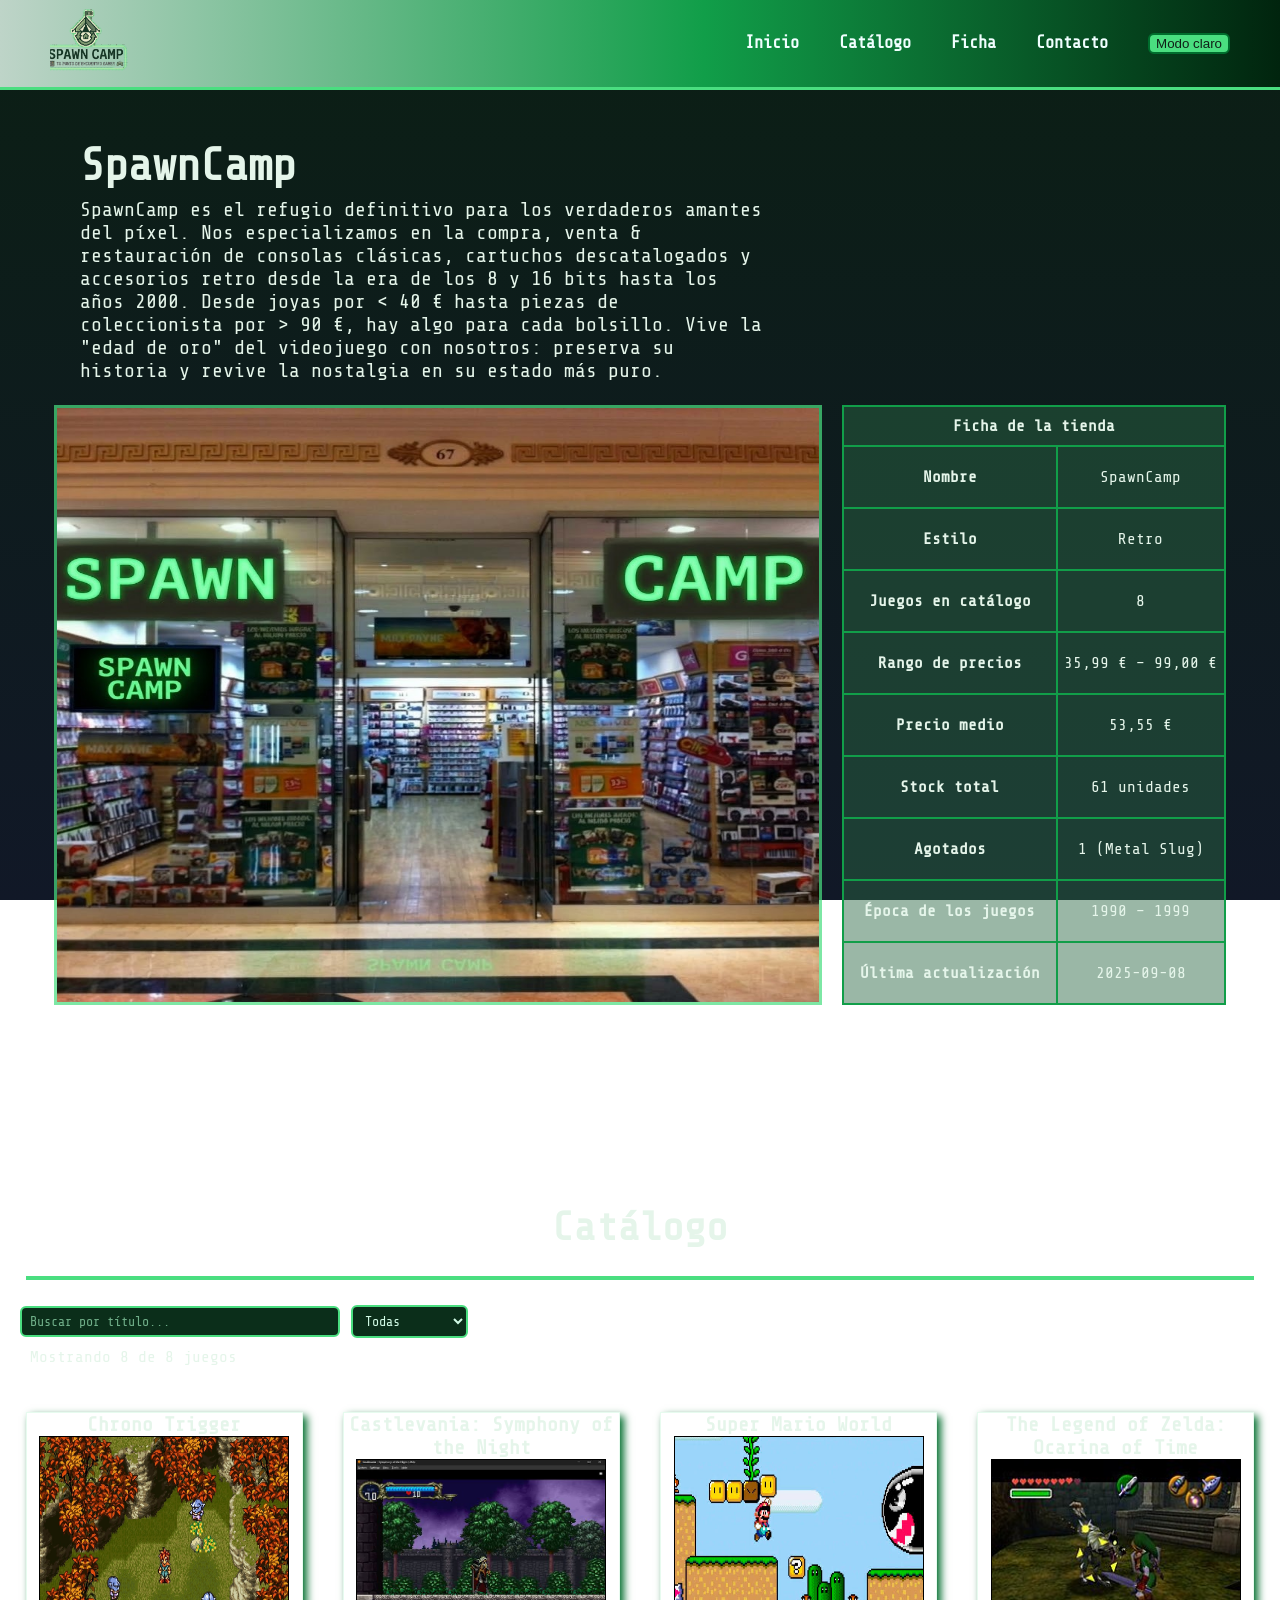
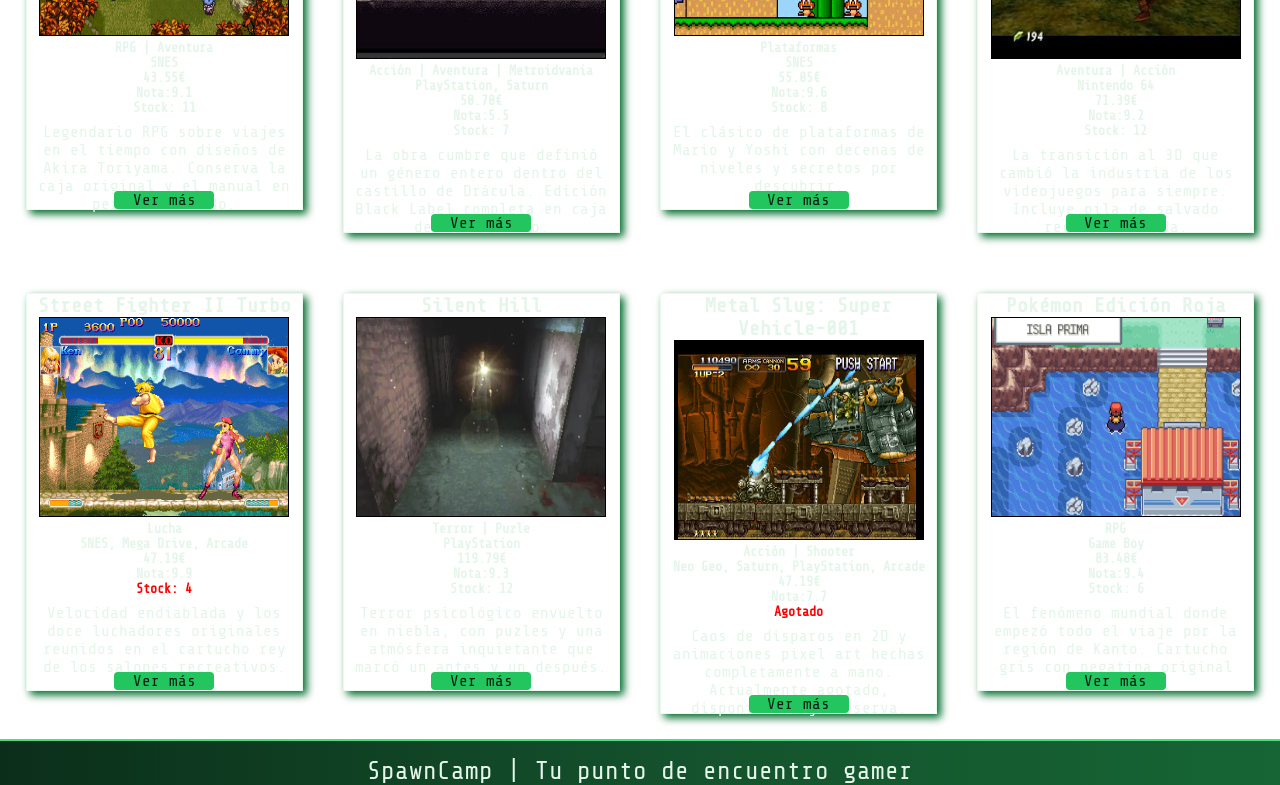
<file: Lenguaje_Marca/Html/web_catalogo/index.html>
<!DOCTYPE html>

<html lang="es">

<head>
    <meta charset="UTF-8">
    <title>SpawnCamp</title>
    <meta name="Autor" content="Jeuri de León">
    <meta name="descripcion" content="Catálogo de videojuegos retro">
    <meta name="viewport" content="width=device-width, initial-scale=1.0">
    <link rel="stylesheet" type="text/css" href="./Css/style.css">
    <link rel="preconnect" href="https://fonts.googleapis.com">
    <link rel="preconnect" href="https://fonts.gstatic.com" crossorigin>
    <link href="https://fonts.googleapis.com/css2?family=Share+Tech+Mono&display=swap" rel="stylesheet" type="text/css">
    <script src="./Js/catalogo.js" defer></script>
    <script src="./Js/tema.js" defer></script>

</head>

<body>

    <header>
        <nav>
            <a id="logo" href="index.html"><img src="./Imagenes/spawn_camp_logo_transparente.png" alt="logo SpawnCamp"
                    width="80px"></a>
            <ul>
                <li><a href="./index.html">Inicio</a></li>
                <li><a href="index.html#Catalogo">Catálogo</a></li>
                <li><a href="ficha.html">Ficha</a></li>
                <li><a href="contact_form.html">Contacto</a></li>
                <li><button id="dark_mode" type="button">Modo claro</button></li>    </ul>
        </nav>
    </header>
    <main>
        <section id="blog">
            <h1>SpawnCamp</h1>
            <p> SpawnCamp es el refugio definitivo para los verdaderos amantes del píxel.
                Nos especializamos en la compra, venta & restauración de consolas clásicas,
                cartuchos descatalogados y accesorios retro desde la era de los 8 y 16 bits hasta los años 2000.
                Desde joyas por &lt; 40 € hasta piezas de coleccionista por &gt; 90 €, hay algo para cada bolsillo.
                Vive la "edad de oro" del videojuego con nosotros: preserva su historia y revive la nostalgia en su
                estado más puro.
                <br><br>
            </p>
        </section>


        <section id="tabla_imagem">
            <img id="img_tienda" src="./Imagenes/Img_Spanw_Camp.jpg" alt="Imagen de la tienda fisica." width="600px" height="600px">
            <table>
                <thead>
                    <tr>
                        <th colspan="2">Ficha de la tienda</th>
                    </tr>
                </thead>
                <tbody>
                    <tr>
                        <th scope="row">Nombre</th>
                        <td>SpawnCamp</td>
                    </tr>
                    <tr>
                        <th scope="row">Estilo</th>
                        <td>Retro</td>
                    </tr>
                    <tr>
                        <th scope="row">Juegos en catálogo</th>
                        <td>8</td>
                    </tr>
                    <tr>
                        <th scope="row">Rango de precios</th>
                        <td>35,99 € &ndash; 99,00 €</td>
                    </tr>
                    <tr>
                        <th scope="row">Precio medio</th>
                        <td>53,55 €</td>
                    </tr>
                    <tr>
                        <th scope="row">Stock total</th>
                        <td>61 unidades</td>
                    </tr>
                    <tr>
                        <th scope="row">Agotados</th>
                        <td>1 (Metal Slug)</td>
                    </tr>
                    <tr>
                        <th scope="row">Época de los juegos</th>
                        <td>1990 &ndash; 1999</td>
                    </tr>
                    <tr>
                        <th scope="row">Última actualización</th>
                        <td>2025-09-08</td>
                    </tr>
                </tbody>
            </table>
        </section>
    </main>

    <h2 id="titulo2">Catálogo</h2>
    <hr class="linea_division">

    <input type="text" id="buscador" placeholder="Buscar por título...">

    <select id="filtro-plataforma">
        <option value="Todas">Todas</option>
        <option value="SNES">SNES</option>
        <option value="PlayStation">PlayStation</option>
        <option value="Saturn">Saturn</option>
        <option value="Nintendo 64">Nintendo 64</option>
        <option value="Mega Drive">Mega Drive</option>
        <option value="Arcade">Arcade</option>
        <option value="Neo Geo">Neo Geo</option>
        <option value="Game Boy">Game Boy</option>
    </select>

    <p id="contador"></p>

    <section id="Catalogo"></section>

    <footer>SpawnCamp | Tu punto de encuentro gamer</footer>
</body>


</html>
</file>
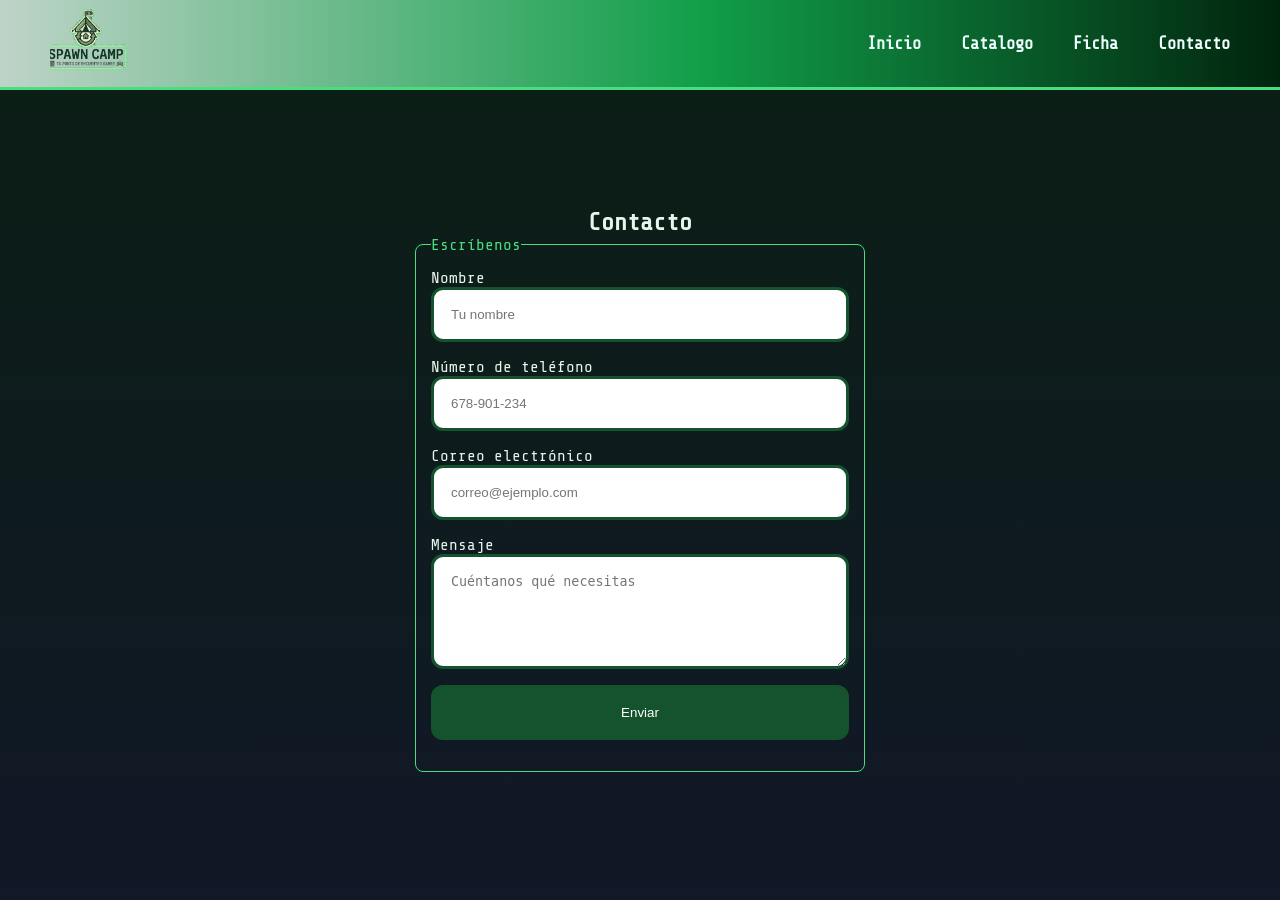
<file: Lenguaje_Marca/Html/RA2/contact_form.html>
<!DOCTYPE html>
<html lang="es">
  <head>
    <meta charset="UTF-8">
    <title>SpawnCamp</title>
    <meta name="Autor" content="Jeuri de Leon">
    <meta name="descripcion" content="Catalogo de video juegos retro">
    <meta name="viewport" content="width=device-width, initial-scale=1.0">
    <link rel="stylesheet" type="text/css" href="./Css/style.css">
    <link rel="preconnect" href="https://fonts.googleapis.com">
    <link rel="preconnect" href="https://fonts.gstatic.com" crossorigin>
    <link href="https://fonts.googleapis.com/css2?family=Share+Tech+Mono&display=swap" rel="stylesheet" type="text/css">
  </head>

  <body>
    <header>
      <nav aria-label="Navegación principal">
        <a id="logo" href="index.html">
          <img src="./Imagenes/spawn_camp_logo_transparente.png" alt="logo SpawnCamp" width="80">
        </a>

        <ul>
          <li><a href="./index.html">Inicio</a></li>
          <li><a href="index.html#Catalogo">Catalogo</a></li>
          <li><a href="ficha.html">Ficha</a></li>
          <li><a href="contact_form.html">Contacto</a></li>
        </ul>
      </nav>
    </header>

    <main>
      <section id="contact_form">
        <form method="post">
          <h1>Contacto</h1>

          <fieldset>
            <legend>Escríbenos</legend>

            <label for="nombre">Nombre</label>
            <input type="text" id="nombre" name="nombre" placeholder="Tu nombre" required>

            <label for="numero">Número de teléfono</label>
            <input type="tel" id="numero" name="numero" placeholder="678-901-234" required>

            <label for="email">Correo electrónico</label>
            <input type="email" id="email" name="email" placeholder="correo@ejemplo.com" required>

            <label for="mensaje">Mensaje</label>
            <textarea id="mensaje" name="mensaje" rows="5" placeholder="Cuéntanos qué necesitas" required></textarea>

            <input type="submit" value="Enviar">
          </fieldset>
        </form>
      </section>
    </main>
  </body>
</html>
</file>
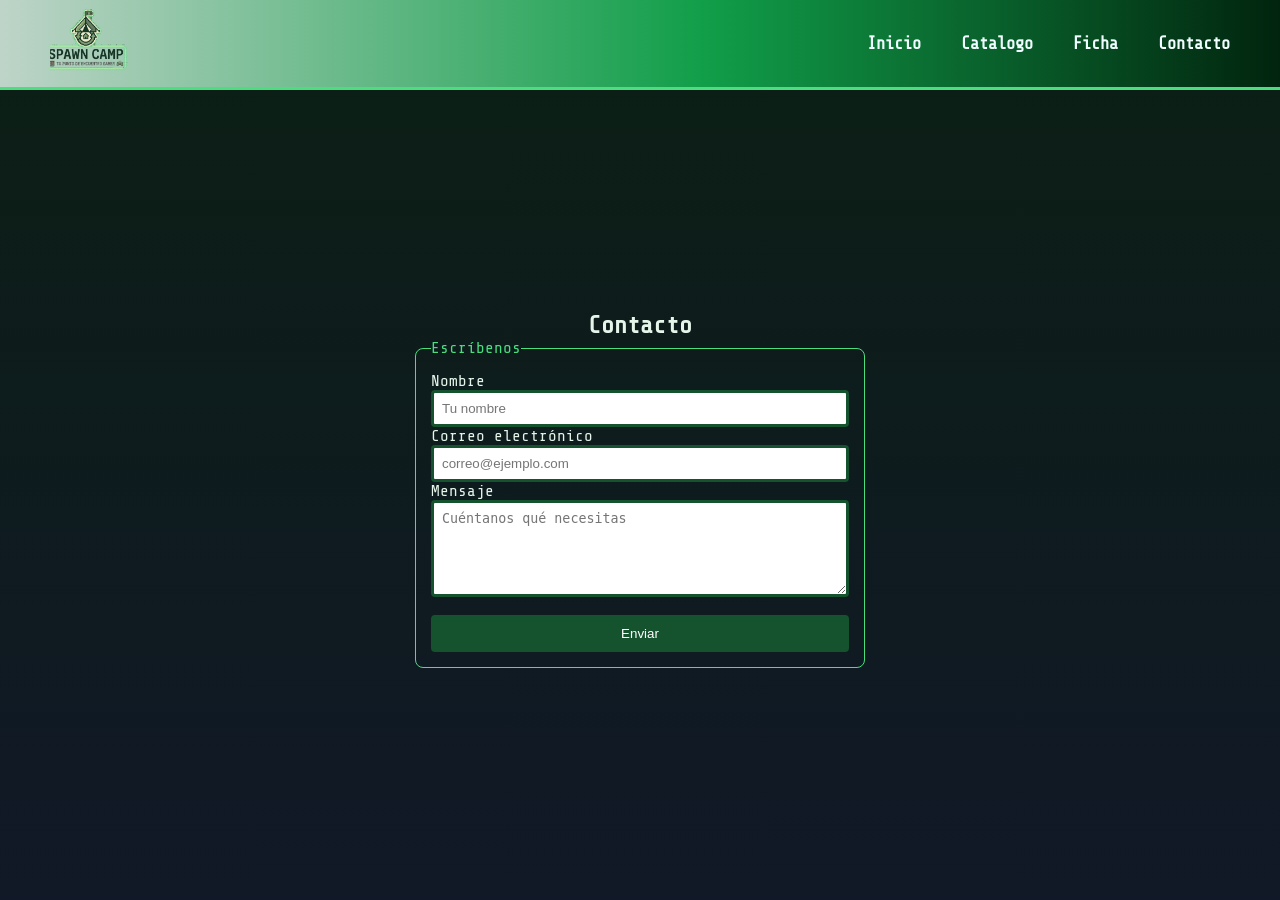
<file: Lenguaje_Marca/Html/RA2/contact_from.html>
<!DOCTYPE html>

<html lang="es">
    <head>
        <meta charset="UTF-8">
        <title>SpawnCamp</title>
        <meta name="Autor" content="Jeuri de Leon">
        <meta name="descripcion" content="Catalogo de video juegos retro">
        <meta name="viewport" content="width=device-width, initial-scale=1.0"> 
       <link rel="stylesheet" href="/Lenguaje_Marca/Html/RA2/style.css">
        <!-- Aqui es donde se ponen los enlaces -->
         <link rel="preconnect" href="https://fonts.googleapis.com">
<link rel="preconnect" href="https://fonts.gstatic.com" crossorigin>
<link href="https://fonts.googleapis.com/css2?family=Share+Tech+Mono&display=swap" rel="stylesheet">
    </head>
    <body>
        <!-- Cuerpo de la web-->
        <header>
            <nav>
            <a id="logo" href="index.html"><img src="./Imagenes/spawn_camp_logo_transparente.png" alt="logo SpawnCamp" width="80"></a>
                <ul >
                    <li><a href="./index.html">Inicio</a></li>
                    <li><a href="index.html#Catalogo">Catalogo</a></li>
                    <li><a href="ficha.html">Ficha</a></li>
                    <li><a href="contact_from.html">Contacto</a></li>
                </ul>
            </nav>
        </header>


<main>
    <section id="contact_form">
    
    <form action="" method="post">
        <h2><b>Contacto</b></h2>
        <fieldset>
            <legend>Escríbenos</legend>

            <label for="nombre">Nombre</label>
            <input type="text" id="nombre" name="nombre" placeholder="Tu nombre" required>

            <label for="email">Correo electrónico</label>
            <input type="email" id="email" name="email" placeholder="correo@ejemplo.com" required>

            <label for="mensaje">Mensaje</label>
            <textarea id="mensaje" name="mensaje" rows="5" placeholder="Cuéntanos qué necesitas" required></textarea>
            <br>
            <input type="submit" value="Enviar">
        </fieldset>
    </form>
    </section>
</main>
    </body>


</html>
</file>
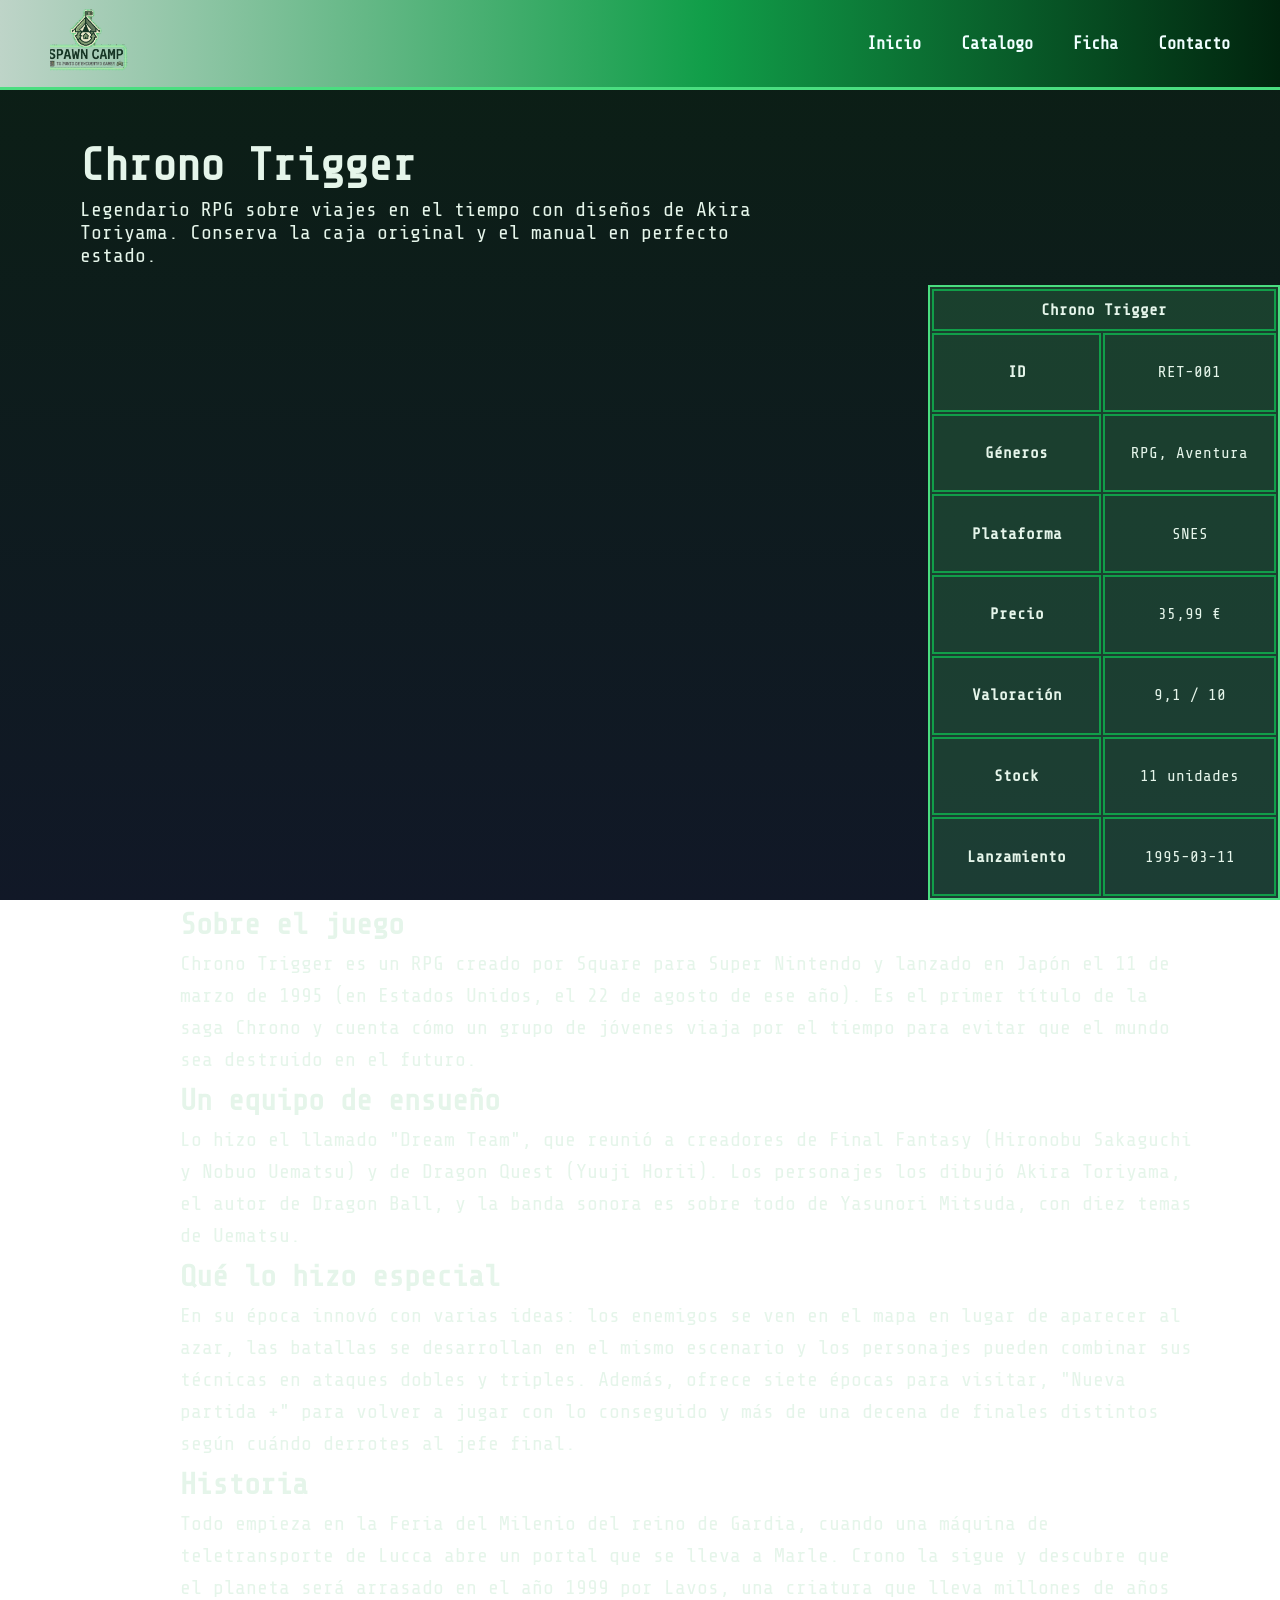
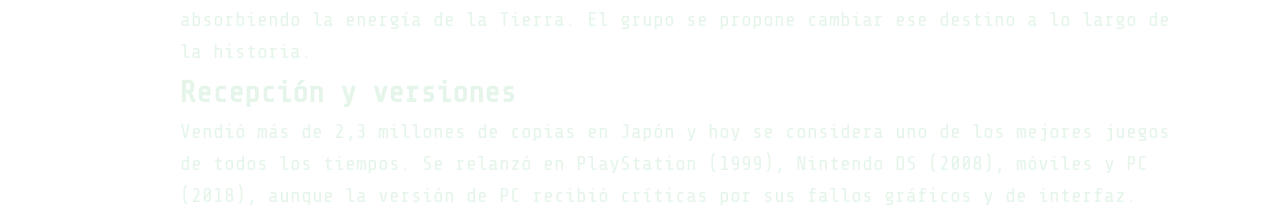
<file: Lenguaje_Marca/Html/RA2/ficha.html>
<!DOCTYPE html>

<html lang="es">
    <head>
        <meta charset="UTF-8">
        <title>SpawnCamp</title>
        <meta name="Autor" content="Jeuri de Leon">
        <meta name="descripcion" content="Catalogo de video juegos retro">
        <meta name="viewport" content="width=device-width, initial-scale=1.0"> 
        <link rel="stylesheet" type="text/css" href="./Css/style.css">
        <!-- Aqui es donde se ponen los enlaces -->
         <link rel="preconnect" href="https://fonts.googleapis.com">
<link rel="preconnect" href="https://fonts.gstatic.com" crossorigin>
<link href="https://fonts.googleapis.com/css2?family=Share+Tech+Mono&display=swap" rel="stylesheet" type="text/css">
    </head>
    <body>
        <header>
            <nav>
            <a id="logo" href="index.html"><img src="./Imagenes/spawn_camp_logo_transparente.png" alt="logo SpawnCamp" width="80"></a>
                <ul >
                    <li><a href="./index.html">Inicio</a></li>
                    <li><a href="index.html#Catalogo">Catalogo</a></li>
                    <li><a href="#ficha.html">Ficha</a></li>
                    <li><a href="contact_form.html">Contacto</a></li>
                </ul>
            </nav>
        </header>
        <main>
            <section id="blog">
                <h1 >Chrono Trigger</h1>
                <p > Legendario RPG sobre viajes en el tiempo con diseños de Akira Toriyama. Conserva la caja original y el manual en perfecto estado.</p>
                <br>
            </section>
                
             <section id="tabla_imagem">
                <iframe width="990" height="615" src="https://www.youtube.com/embed/ZhhvWDA3fAo?si=6jnEip7deaSq34A7" title="YouTube video player" frameborder="0" allow="accelerometer; autoplay; clipboard-write; encrypted-media; gyroscope; picture-in-picture; web-share" referrerpolicy="strict-origin-when-cross-origin" allowfullscreen></iframe>
             
                <table>

                    <thead>
                        <tr><th colspan="2">Chrono Trigger</th></tr>
                    </thead>
                        <tbody>
                        <tr><th scope="row">ID</th>
                            <td>RET-001</td>
                        </tr>
                        <tr>
                            <th scope="row">Géneros</th>
                            <td>RPG, Aventura</td>
                        </tr>
                        <tr>
                            <th scope="row">Plataforma</th
                                ><td>SNES</td>
                            </tr>
                        <tr>
                            <th scope="row">Precio</th>
                            <td>35,99 €</td>
                        </tr>
                        <tr>
                            <th scope="row">Valoración</th>
                            <td>9,1 / 10</td>
                        </tr>
                        <tr>
                            <th scope="row">Stock</th>
                            <td>11 unidades</td>
                        </tr>
                        <tr>
                            <th scope="row">Lanzamiento</th>
                            <td>1995-03-11</td>
                        </tr>
                    </tbody>
                </table>
                 
            </section>
       <section class="info_juego">
                <h2>Sobre el juego</h2>
                <p>Chrono Trigger es un RPG creado por Square para Super Nintendo y lanzado en Japón el 11 de marzo de 1995 (en Estados Unidos, el 22 de agosto de ese año). Es el primer título de la saga Chrono y cuenta cómo un grupo de jóvenes viaja por el tiempo para evitar que el mundo sea destruido en el futuro.</p>

                <h2>Un equipo de ensueño</h2>
                <p>Lo hizo el llamado "Dream Team", que reunió a creadores de Final Fantasy (Hironobu Sakaguchi y Nobuo Uematsu) y de Dragon Quest (Yuuji Horii). Los personajes los dibujó Akira Toriyama, el autor de Dragon Ball, y la banda sonora es sobre todo de Yasunori Mitsuda, con diez temas de Uematsu.</p>

                <h2>Qué lo hizo especial</h2>
                <p>En su época innovó con varias ideas: los enemigos se ven en el mapa en lugar de aparecer al azar, las batallas se desarrollan en el mismo escenario y los personajes pueden combinar sus técnicas en ataques dobles y triples. Además, ofrece siete épocas para visitar, "Nueva partida +" para volver a jugar con lo conseguido y más de una decena de finales distintos según cuándo derrotes al jefe final.</p>

                <h2>Historia</h2>
                <p>Todo empieza en la Feria del Milenio del reino de Gardia, cuando una máquina de teletransporte de Lucca abre un portal que se lleva a Marle. Crono la sigue y descubre que el planeta será arrasado en el año 1999 por Lavos, una criatura que lleva millones de años absorbiendo la energía de la Tierra. El grupo se propone cambiar ese destino a lo largo de la historia.</p>

                <h2>Recepción y versiones</h2>
                <p>Vendió más de 2,3 millones de copias en Japón y hoy se considera uno de los mejores juegos de todos los tiempos. Se relanzó en PlayStation (1999), Nintendo DS (2008), móviles y PC (2018), aunque la versión de PC recibió críticas por sus fallos gráficos y de interfaz.</p>
        </section>
        
        </main>
      
   



    </body>


</html>
</file>
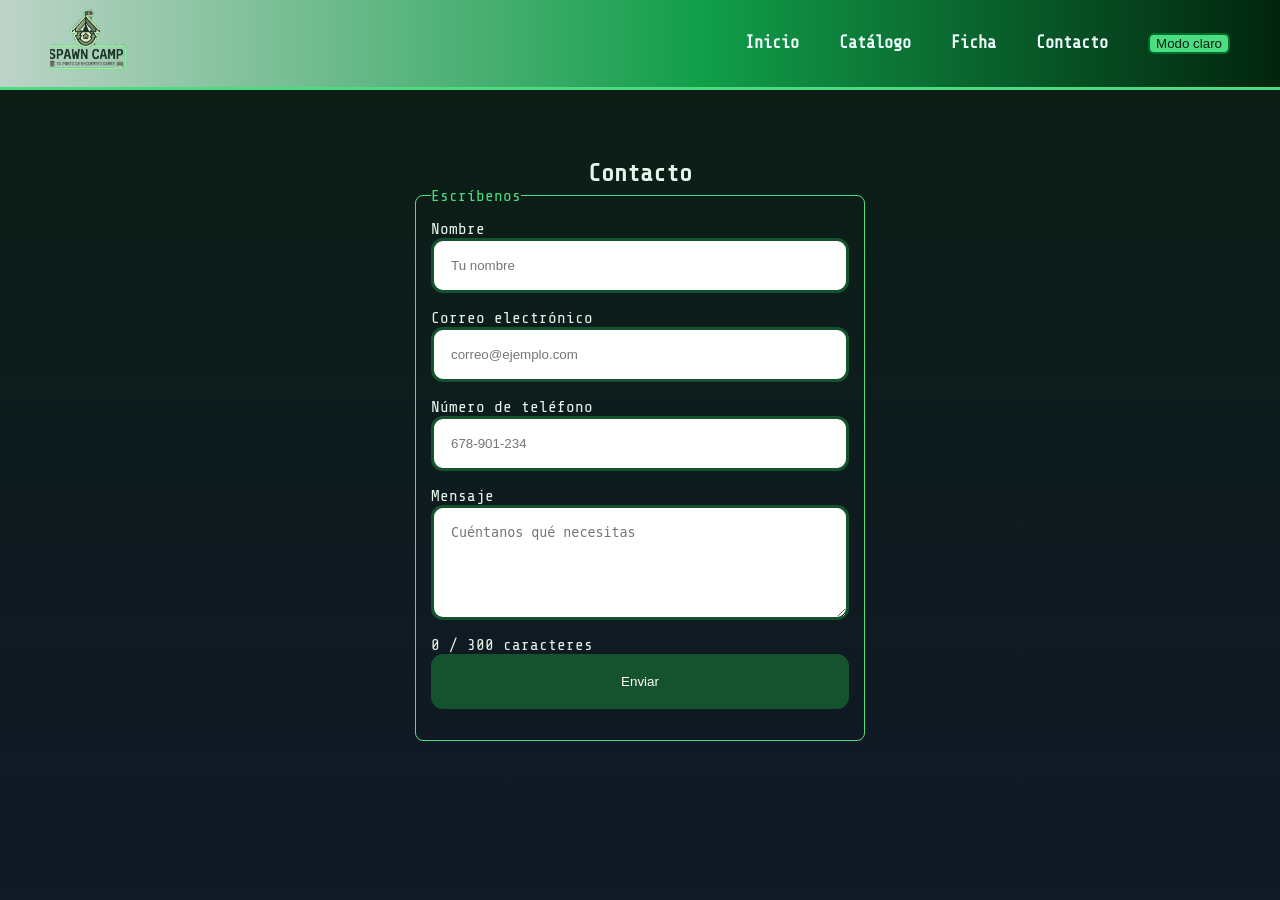
<file: Lenguaje_Marca/Html/web_catalogo/contact_form.html>
<!DOCTYPE html>
<html lang="es">
  <head>
    <meta charset="UTF-8">
    <title>SpawnCamp</title>
    <meta name="Autor" content="Jeuri de León">
    <meta name="descripcion" content="Catálogo de videojuegos retro">
    <meta name="viewport" content="width=device-width, initial-scale=1.0">
    <link rel="stylesheet" type="text/css" href="./Css/style.css">
    <link rel="preconnect" href="https://fonts.googleapis.com">
    <link rel="preconnect" href="https://fonts.gstatic.com" crossorigin>
    <link href="https://fonts.googleapis.com/css2?family=Share+Tech+Mono&display=swap" rel="stylesheet" type="text/css">
    <script src="./Js/contacto.js" defer></script>
    <script src="./Js/tema.js" defer></script>

  </head>

  <body>
  <header>
        <nav>
            <a id="logo" href="index.html"><img src="./Imagenes/spawn_camp_logo_transparente.png" alt="logo SpawnCamp"
                    width="80px"></a>
            <ul>
                <li><a href="./index.html">Inicio</a></li>
                <li><a href="index.html#Catalogo">Catálogo</a></li>
                <li><a href="ficha.html">Ficha</a></li>
                <li><a href="contact_form.html">Contacto</a></li>
                <li><button id="dark_mode" type="button">Modo claro</button></li>    </ul>
        </nav>
    </header>

    <main>
      <section id="contact_form">
        <form method="post" novalidate>
          <h1>Contacto</h1>

          <fieldset>
            <legend>Escríbenos</legend>

            <label for="nombre">Nombre</label>
            <input type="text" id="nombre" name="nombre" placeholder="Tu nombre" required>

            <label for="email">Correo electrónico</label>
            <input type="email" id="email" name="email" placeholder="correo@ejemplo.com" required>

            <label for="numero">Número de teléfono</label>
            <input type="tel" id="numero" name="numero" placeholder="678-901-234" required>

            <label for="mensaje">Mensaje</label>
            <textarea id="mensaje" name="mensaje" rows="5" placeholder="Cuéntanos qué necesitas" required></textarea>

            <input type="submit" value="Enviar">
          </fieldset>
        </form>
      </section>
    </main>
    
  </body>
</html>
</file>
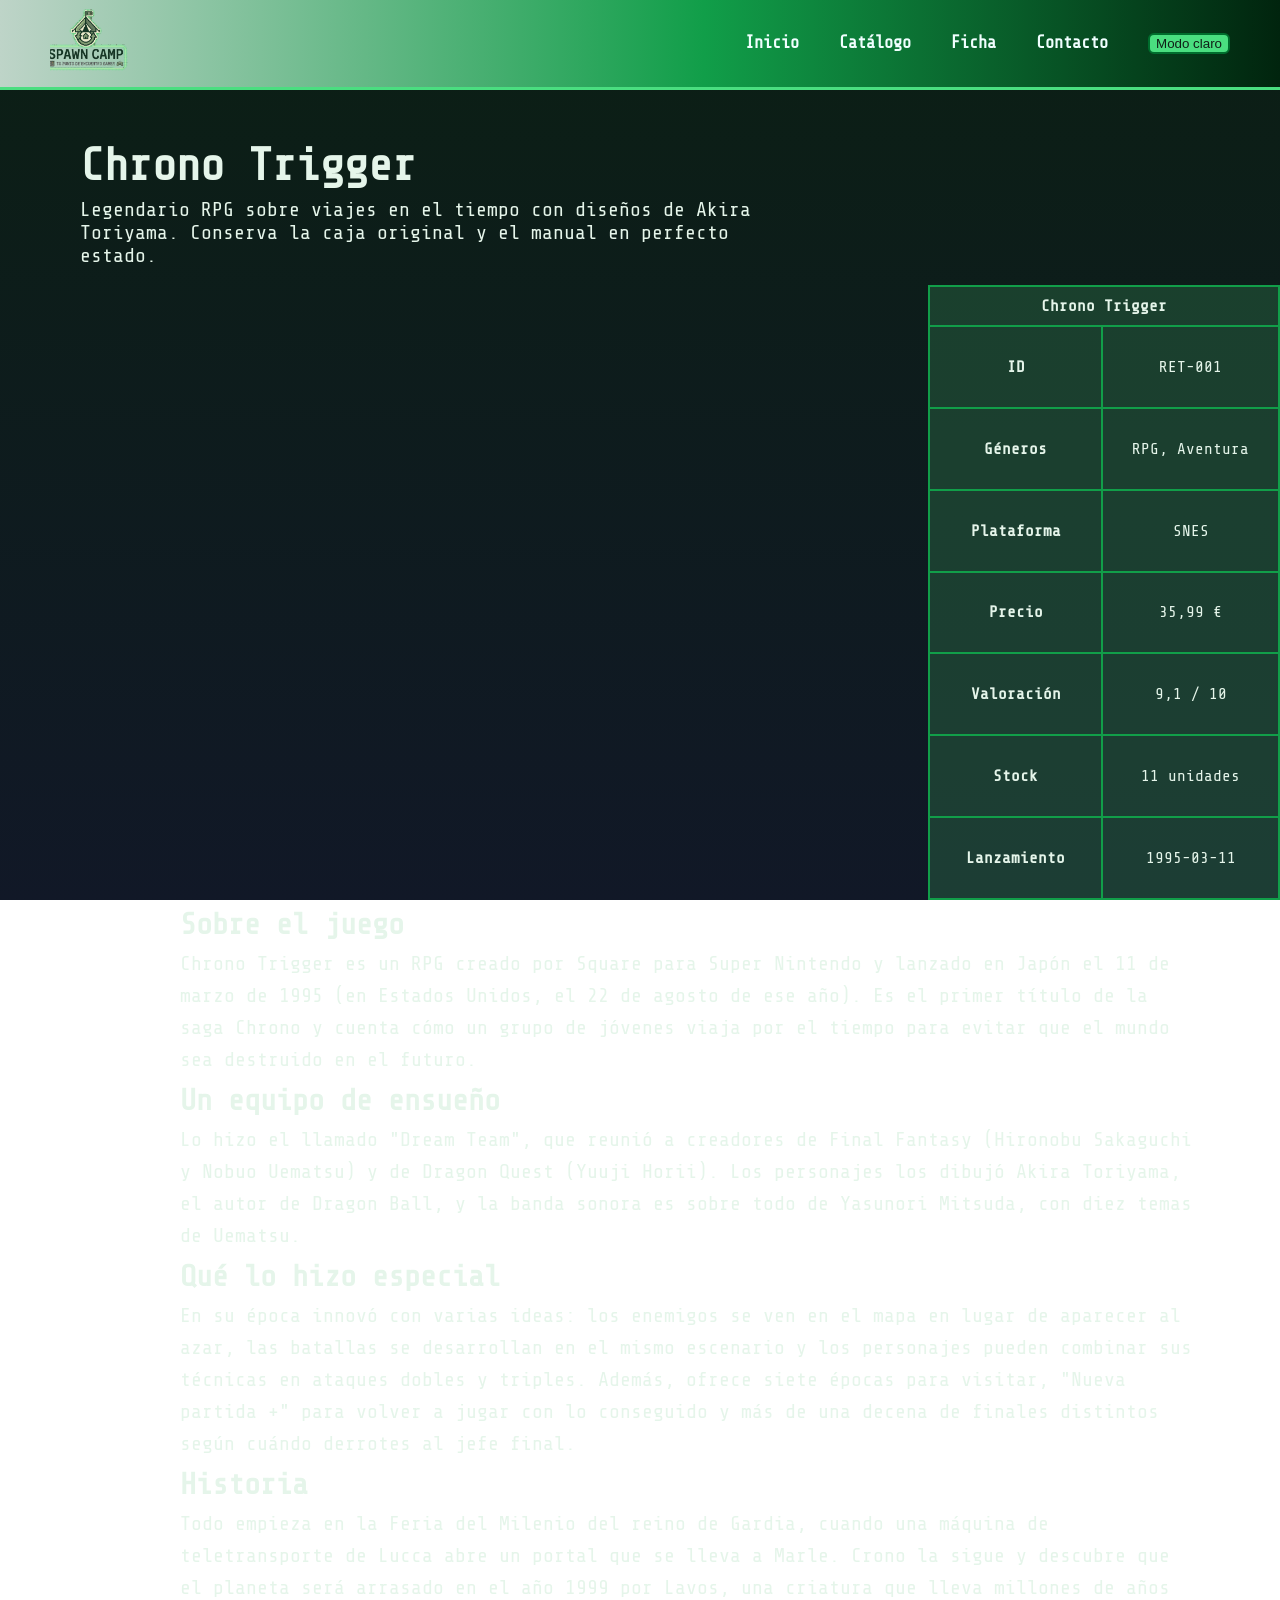
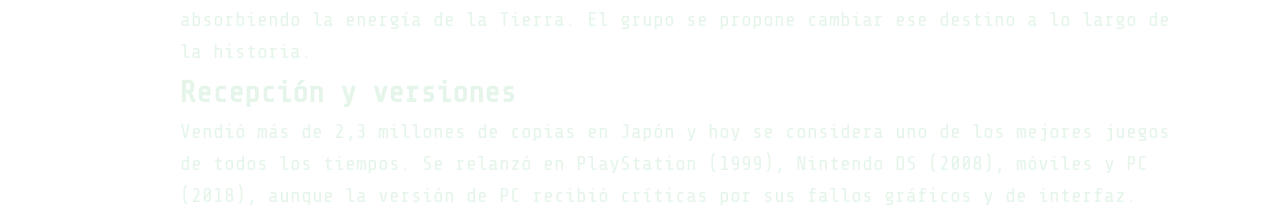
<file: Lenguaje_Marca/Html/web_catalogo/ficha.html>
<!DOCTYPE html>

<html lang="es">
    <head>
        <meta charset="UTF-8">
        <title>SpawnCamp</title>
        <meta name="Autor" content="Jeuri de León">
        <meta name="descripcion" content="Catálogo de videojuegos retro">
        <meta name="viewport" content="width=device-width, initial-scale=1.0"> 
        <link rel="stylesheet" type="text/css" href="./Css/style.css">
        <!-- Aqui es donde se ponen los enlaces -->
         <link rel="preconnect" href="https://fonts.googleapis.com">
        <link rel="preconnect" href="https://fonts.gstatic.com" crossorigin>
        <link href="https://fonts.googleapis.com/css2?family=Share+Tech+Mono&display=swap" rel="stylesheet" type="text/css">
        <script src="./Js/tema.js" defer></script>
    </head>
    <body>
         <header>
        <nav>
            <a id="logo" href="index.html"><img src="./Imagenes/spawn_camp_logo_transparente.png" alt="logo SpawnCamp"
                    width="80px"></a>
            <ul>
                <li><a href="./index.html">Inicio</a></li>
                <li><a href="index.html#Catalogo">Catálogo</a></li>
                <li><a href="ficha.html">Ficha</a></li>
                <li><a href="contact_form.html">Contacto</a></li>
                <li><button id="dark_mode" type="button">Modo claro</button></li>    </ul>
        </nav>
    </header>
        <main>
            <section id="blog">
                <h1 >Chrono Trigger</h1>
                <p > Legendario RPG sobre viajes en el tiempo con diseños de Akira Toriyama. Conserva la caja original y el manual en perfecto estado.</p>
                <br>
            </section>
                
             <section id="tabla_imagem">
                <iframe width="990" height="615" src="https://www.youtube.com/embed/ZhhvWDA3fAo?si=6jnEip7deaSq34A7" title="YouTube video player" frameborder="0" allow="accelerometer; autoplay; clipboard-write; encrypted-media; gyroscope; picture-in-picture; web-share" referrerpolicy="strict-origin-when-cross-origin" allowfullscreen></iframe>
             
                <table>

                    <thead>
                        <tr><th colspan="2">Chrono Trigger</th></tr>
                    </thead>
                        <tbody>
                        <tr><th scope="row">ID</th>
                            <td>RET-001</td>
                        </tr>
                        <tr>
                            <th scope="row">Géneros</th>
                            <td>RPG, Aventura</td>
                        </tr>
                        <tr>
                            <th scope="row">Plataforma</th
                                ><td>SNES</td>
                            </tr>
                        <tr>
                            <th scope="row">Precio</th>
                            <td>35,99 €</td>
                        </tr>
                        <tr>
                            <th scope="row">Valoración</th>
                            <td>9,1 / 10</td>
                        </tr>
                        <tr>
                            <th scope="row">Stock</th>
                            <td>11 unidades</td>
                        </tr>
                        <tr>
                            <th scope="row">Lanzamiento</th>
                            <td>1995-03-11</td>
                        </tr>
                    </tbody>
                </table>
                 
            </section>
       <section class="info_juego">
                <h2>Sobre el juego</h2>
                <p>Chrono Trigger es un RPG creado por Square para Super Nintendo y lanzado en Japón el 11 de marzo de 1995 (en Estados Unidos, el 22 de agosto de ese año). Es el primer título de la saga Chrono y cuenta cómo un grupo de jóvenes viaja por el tiempo para evitar que el mundo sea destruido en el futuro.</p>

                <h2>Un equipo de ensueño</h2>
                <p>Lo hizo el llamado "Dream Team", que reunió a creadores de Final Fantasy (Hironobu Sakaguchi y Nobuo Uematsu) y de Dragon Quest (Yuuji Horii). Los personajes los dibujó Akira Toriyama, el autor de Dragon Ball, y la banda sonora es sobre todo de Yasunori Mitsuda, con diez temas de Uematsu.</p>

                <h2>Qué lo hizo especial</h2>
                <p>En su época innovó con varias ideas: los enemigos se ven en el mapa en lugar de aparecer al azar, las batallas se desarrollan en el mismo escenario y los personajes pueden combinar sus técnicas en ataques dobles y triples. Además, ofrece siete épocas para visitar, "Nueva partida +" para volver a jugar con lo conseguido y más de una decena de finales distintos según cuándo derrotes al jefe final.</p>

                <h2>Historia</h2>
                <p>Todo empieza en la Feria del Milenio del reino de Gardia, cuando una máquina de teletransporte de Lucca abre un portal que se lleva a Marle. Crono la sigue y descubre que el planeta será arrasado en el año 1999 por Lavos, una criatura que lleva millones de años absorbiendo la energía de la Tierra. El grupo se propone cambiar ese destino a lo largo de la historia.</p>

                <h2>Recepción y versiones</h2>
                <p>Vendió más de 2,3 millones de copias en Japón y hoy se considera uno de los mejores juegos de todos los tiempos. Se relanzó en PlayStation (1999), Nintendo DS (2008), móviles y PC (2018), aunque la versión de PC recibió críticas por sus fallos gráficos y de interfaz.</p>
        </section>
        
        </main>
      
   



    </body>


</html>
</file>
<file: Lenguaje_Marca/Html/web_catalogo/Css/style.css>
* {
    margin: 0;
    box-sizing: border-box;


}

header {
    width: 100%;
    height: 90px;
    background: linear-gradient(90deg, #bed4c8 0%, #119e49 55%, #01240e 100%);
    border-bottom: 3px solid #4ade80;
    display: flex;
    align-items: center;
    position: sticky;
    top: 0;
    z-index: 1000;
}




body {
    width: 100%;
    min-height: 100vh;
    background: linear-gradient(180deg, #0b1f14 0%, #111827 100%);
    background-attachment: fixed;
    color: #e5f5ea;
    font-family: 'Share Tech Mono', 'Courier New', monospace;
}



nav {
    display: flex;
    justify-content: space-between;
    align-items: center;
    width: 100%;
    padding: 0 50px;
    box-sizing: border-box;
}

#logo {
    list-style: none;

}

nav ul {
    display: flex;
    gap: 40px;
    list-style: none;
    margin: 0;
    padding: 0;
}

nav a {
    color: azure;
    text-decoration: none;
    font-weight: bold;
    font-size: 17px;
    /* border: solid; */

}

nav a:hover {
    background: rgba(255, 255, 255, 0.15);
    color: #fff;
    border-radius: 6px;
}

.card_juegos:hover {
    background: rgba(74, 222, 128, 0.15);
    border-radius: 6px;
}


#Catalogo {
    margin-top: 45px;
    display: grid;
    grid-template-columns: repeat(4, 1fr);
    gap: 40px;
    /* padding-left: 2%;
    padding-right: 2%; */
    margin: 2%;

}

.card_juegos {
    margin-top: 20px;
    text-align: center;
    height:fit-content;
    border: #4ade8021 solid 1px;



}

.card_juegos img {
    width: 250px;
    height: 200px;
    border: solid black 1px;

}
p.titulo_caja_catalogo{
    font-weight: 800;
    font-size: 20px;

}

.card_juegos.stock-bajo .stock {
  color: red;
  font-weight: bold;
}
main {
    min-height: 100%;
    width: 100%;
    /* padding-left: 2%;
    padding-right: 2%; */

}

#contact_form input,
textarea {
    margin-bottom: 1rem;
}

#blog {
    width: 60%;
}

#blog h1 {
    font-size: 45px;
    padding-left: 80px;
    padding-top: 50px;

}



#blog p {
    padding-left: 80px;
    padding-top: 7px;
    font-size: 20px;

}

footer {
    background: linear-gradient(90deg, #0b2e1a 0%, #14532d 55%, #166534 100%);
    width: 100%;
    text-align: center;
    font-size: 25px;
    padding-top: 1rem;
    border-top: #4ade80 2px solid;
}

footer p {
    margin: 4px 0;
    font-size: 0.9rem;
}

table {
    justify-content: center;
    text-align: center;
    background-color: #2a674579;
    border: solid 2px #4ade80;
    /* height: 40%; */
    width: 30%;
    border-collapse: collapse;
    /* margin-top: 5%;   */
}

table th {
    border: #119e49 solid 2px;
    padding: 10px;
}

table td {
    border: #119e49 solid 2px;
    padding: 2px;
}

#tabla_imagem {
    display: flex;
    gap: 20px;
    display: flex;
    justify-content: center;
}

.titulo_caja_catalogo{
 font-size: 21px;   
}

#img_tienda {
    width: 60%;
    height: 600px;
    border: solid 3px #4ade80b6;

}

#titulo2 {
    text-align: center;
    font-size: 40px;
    padding-top: 200px;
}

.linea_division {
    border: solid #4ade80 2px;
    margin: 2%;

}

#contact_form {
    min-height: 80vh;
    height: auto;
    display: flex;
    justify-content: center;
    text-align: center;
    align-items: center;
}

form {
    width: 450px;

}

fieldset {
    border: 1px solid #4ade80;
    display: flex;
    flex-direction: column;
    border-radius: 8px;
    padding: 15px;
    text-align: left;


}

#contact_form legend {
    padding: 0;
    color: #4ade80;
    text-align: left;
}

#contact_form input,
textarea {
    padding: 17px;
    border-radius: 12px;
    border: 3px solid #14532d;
}

#contact_form input[type="submit"] {
    background: #14532d;
    color: #fff;
    cursor: pointer;
}

#contact_form input[type="submit"]:hover {
    background: #22c55e;
}

.btn_vermas {
    display: inline-block;
    background: #22c55e;
    color: #0b1f14;
    text-decoration: none;
    border-radius: 4px;
    width: 100px;

}

.info_juego {
    padding-left: 180px;
    max-width: 1200px;
    line-height: 1.6;
    font-size: 20px;
}


#filtro-plataforma{
     margin-left: 2px;
    padding: 6px 8px;
    width: fit-content;
   
    font-family: 'Share Tech Mono', 'Courier New', monospace;
    color: #d1fae5;
    background-color: #0b2e1a;
    border: 2px solid #4ade80;
    border-radius: 6px;

}

#buscador::placeholder {
    color: #6fae88;
}

#buscador:focus {
    border-color: #86efac;
    box-shadow: 4px 4px 0 #166534;
}


#contador{
    margin: 10px;
    margin-left: 30px;
}
.info_juego h3 {
    color: #4ade80;
    margin-top: 24px;
}
/* Modo claro */
/* ===== MODO CLARO (verde) ===== */

/* Fondo general, texto y fuente */

body.modo-claro {
    min-height: 100vh;
    background: linear-gradient(180deg, #ffffff 0%, #f1fbf5 100%);
    color: #0f1f16;
    font-family: 'Share Tech Mono', 'Courier New', monospace;
}

body.modo-claro header {
    background: linear-gradient(90deg, #e4f3eb 0%, #ddfaeb 55%, #508a63 100%);
    border-bottom: 3px solid #4ade80;
}


body.modo-claro a {
    color: #0f1f16;
}

body.modo-claro nav a:hover {

    background-color: #baeecf91;
    text-decoration: none;
}

button{
    background-color: #4ade80;
    color: #0f1f16;
    border: 2px solid #006d2d;
    border-radius: 6px;
    cursor: pointer;
}
body.modo-claro button:hover{
       background-color: #006d2d;
    color: #ffffff;
}
 button:hover{
    background-color: #006d2d;
    color: #ffffff;
}
body.modo-claro table {
    background-color: #e4f3eb;
    border: solid 2px #006d2d;
    border-collapse: collapse;
}


body.modo-claro button{
    background-color: #4ade80;
    color: #0f1f16;
    border: 2px solid #006d2d;
    border-radius: 6px;
    cursor: pointer;
}
body.modo-claro .card_juegos {
    background-color: #f1fbf5;
    border: 2px solid #006d2d;
    border-radius: 10px;

}


body.modo-claro .card_juegos:hover {
    box-shadow: 12px 10px 0 #006d2d;
}

body.modo-claro .card_juegos:active {
    box-shadow: 2px 2px 0 #006d2d;
}

.card_juegos {
    box-shadow: 4px 4px 8px #006d2d;
}


.card_juegos:hover {
    box-shadow: 8px 8px 0 #006d2d;
}

.card_juegos:active {
    box-shadow: 2px 2px 0 #006d2d;
}

/* Errores del formulario */
#contact_form .error { border-color: #f87171; }
.mensaje-error { color: #f87171; font-size: 0.9rem; margin-bottom: 1rem; }
body.modo-claro #contact_form .error { border-color: #dc2626; }
body.modo-claro .mensaje-error { color: #dc2626; }

/* El resumen va debajo del formulario, no al lado */
#contact_form { flex-direction: column; }

/* Tarjeta de confirmación */
#resumen { margin: 20px auto; padding: 20px; max-width: 450px; border: 2px solid #4ade80; border-radius: 10px; text-align: center; }
body.modo-claro #resumen { border-color: #006d2d; background-color: #f1fbf5; }


body.modo-claro footer {
    background: linear-gradient(90deg, #508a63 0%, #ddfaeb 100%);
    color: #0f1f16;
    border-top: 3px solid #4ade80;
}

#buscador {
    margin-left: 20px;
    padding: 6px 8px;
    width: 25%;
   
    font-family: 'Share Tech Mono', 'Courier New', monospace;
    color: #d1fae5;
    background-color: #0b2e1a;
    border: 2px solid #4ade80;
    border-radius: 6px;
}
body.modo-claro  #buscador {
    margin-left: 20px;
    padding: 6px 8px;
    width: 25%;
    font-family: 'Share Tech Mono', 'Courier New', monospace;
    color: #000000;
    background-color: #fff;
    border: 2px solid #4ade80;
    border-radius: 6px;
}
body.modo-claro #filtro-plataforma{
    
    margin-left: 2px;
    padding: 6px 8px;
    width: fit-content;
   
    font-family: 'Share Tech Mono', 'Courier New', monospace;
    color: #000000;
    background-color: #fff;
    border: 2px solid #4ade80;
    border-radius: 6px;
}
.descripcion {
    margin: 8px;
    text-align: center;
    height: 60px;

}
@media (max-width: 1200px) {
    header {
        height: auto;
        min-height: 90px;
    }

    nav ul {
        flex-wrap: wrap;
        justify-content: center;
        gap: 12px;
    }

    main {
        height: auto;
    }

    #blog {
        width: 100%;

    }

    #blog h1,
    #blog p {
        padding-left: 20px;
        padding-right: 20px;

    }

    #blog h1 {
        font-size: 34px;

    }

    #tabla_imagem {
        flex-direction: column;
        padding: 0 16px;

    }

    #img_tienda {

        width: 100%;

    }

    #tabla_imagem table {

        width: 100%;

    }

    #tabla_imagem iframe {
        width: 100%;
    }

    #img_tienda {
        height: auto;

    }

    #Catalogo {
        grid-template-columns: 1fr;

    }

    #titulo2 {
        padding-top: 80px;
    }

    .info_juego {
        padding-right: 20px;
        padding-left: 20px;
        font-size: 17px;

    }

}
</file>
<file: Lenguaje_Marca/Html/RA2/Css/style.css>
* {
    margin: 0;
    box-sizing: border-box;


}

header {
    width: 100%;
    height: 90px;
    background: linear-gradient(90deg, #bed4c8 0%, #119e49 55%, #01240e 100%);
    border-bottom: 3px solid #4ade80;
    display: flex;
    align-items: center;
    position: sticky;
    top: 0;
    z-index: 1000;
}




body {
    width: 100%;
    height: 100%;
    background: linear-gradient(180deg, #0b1f14 0%, #111827 100%);
    background-attachment: fixed;
    color: #e5f5ea;


    font-family: 'Share Tech Mono', 'Courier New', monospace;
}



nav {
    display: flex;
    justify-content: space-between;
    align-items: center;
    width: 100%;
    padding: 0 50px;
    box-sizing: border-box;
}

#logo {
    list-style: none;

}

nav ul {
    display: flex;
    gap: 40px;
    list-style: none;
    margin: 0;
    padding: 0;
}

nav a {
    color: azure;
    text-decoration: none;
    font-weight: bold;
    font-size: 17px;
    /* border: solid; */

}

nav a:hover {
    background: rgba(255, 255, 255, 0.15);
    color: #fff;
    border-radius: 6px;
}

.card_juegos:hover {
    background: rgba(74, 222, 128, 0.15);
    color: #fff;
    border-radius: 6px;
}


#Catalogo {
    margin-top: 45px;
    display: grid;
    grid-template-columns: repeat(4, 1fr);
    gap: 40px;
    /* padding-left: 2%;
    padding-right: 2%; */
    margin: 2%;

}

.card_juegos {
    margin-top: 20px;
    text-align: center;
    height: 200px;


}

.card_juegos img {
    width: 300px;
    height: 120px;
    object-fit: contain;

}


main {
    height: 800px;
    width: 100%;
    /* padding-left: 2%;
    padding-right: 2%; */

}

#contact_form input,
textarea {
    margin-bottom: 1rem;
}

#blog {
    width: 60%;
}

#blog h1 {
    font-size: 45px;
    padding-left: 80px;
    padding-top: 50px;

}


/* main h3{
    font-size: 45px;
    padding-left: 80px;
    padding-top: 50px;

} */
/* #blog h2{
    font-size: 35px;
    padding-left: 80px;
    padding-top: 50px;} */

#blog p {
    padding-left: 80px;
    padding-top: 7px;
    font-size: 20px;

}

footer {
    width: 100%;
    text-align: center;
    font-size: 25px;
    padding-top: 1rem;
    border-bottom: #4ade80 2px solid;
}

footer p {
    margin: 4px 0;
    font-size: 0.9rem;
}

table {
    justify-content: center;
    text-align: center;
    background-color: #2a674579;
    border: solid 2px #4ade80;
    /* height: 40%; */
    width: 30%;
    /* margin-top: 5%;   */
}

table th {
    border: #119e49 solid 2px;
    padding: 10px;
}

table td {
    border: #119e49 solid 2px;
    padding: 2px;
}

#tabla_imagem {
    display: flex;
    gap: 20px;
    display: flex;
    justify-content: center;
}


#img_tienda {
    width: 60%;
    height: 600px;
    border: solid 3px #4ade80b6;

}

#titulo2 {
    text-align: center;
    font-size: 40px;
    padding-top: 200px;
}

.linea_division {
    border: solid #4ade80 2px;
    margin: 2%;

}

#contact_form {
    height: 800px;
    display: flex;
    justify-content: center;
    text-align: center;
    align-items: center;
}

form {
    width: 450px;

}

fieldset {
    border: 1px solid #4ade80;
    display: flex;
    flex-direction: column;
    border-radius: 8px;
    padding: 15px;
    text-align: left;


}

#contact_form legend {
    padding: 0;
    color: #4ade80;
    text-align: left;
}

#contact_form input,
textarea {
    padding: 17px;
    border-radius: 12px;
    border: 3px solid #14532d;
}

#contact_form input[type="submit"] {
    background: #14532d;
    color: #fff;
    cursor: pointer;
}

#contact_form input[type="submit"]:hover {
    background: #22c55e;
}

.btn_vermas {
    display: inline-block;
    background: #22c55e;
    color: #0b1f14;
    text-decoration: none;
    border-radius: 4px;
    width: 100px;
}

.info_juego {
    padding-left: 180px;
    max-width: 1200px;
    line-height: 1.6;
    font-size: 20px;
}

.info_juego h3 {
    color: #4ade80;
    margin-top: 24px;
}

@media (max-width: 1200px) {
    header {
        height: auto;
        min-height: 90px;
    }

    nav ul {
        flex-wrap: wrap;
        justify-content: center;
        gap: 12px;
    }

    main {
        height: auto;
    }

    #blog {
        width: 100%;

    }

    #blog h1,
    #blog p {
        padding-left: 20px;
        padding-right: 20px;

    }

    #blog h1 {
        font-size: 34px;

    }

    #tabla_imagem {
        flex-direction: column;
        padding: 0 16px;

    }

    #img_tienda {

        width: 100%;

    }

    #tabla_imagem table {

        width: 100%;

    }

    #tabla_imagem iframe {
        width: 100%;
    }

    #img_tienda {
        height: auto;

    }

    #Catalogo {
        grid-template-columns: 1fr;

    }

    #titulo2 {
        padding-top: 80px;
    }

    .info_juego {
        padding-right: 20px;
        padding-left: 20px;
        font-size: 17px;

    }

}
</file>
<file: Lenguaje_Marca/Html/RA2/style.css>
*{
    margin: 0;
      box-sizing: border-box;


}

header{ 
    height: 90px;
    background: linear-gradient(90deg, #bed4c8 0%, #119e49 55%, #01240e 100%);
    border-bottom: 3px solid #4ade80;
    display: flex;
    align-items: center;
    position: sticky;
     top: 0;
    z-index: 1000;
}




body {
    background: linear-gradient(180deg, #0b1f14 0%, #111827 100%);
    background-attachment: fixed;
    color: #e5f5ea;

    font-family: 'Share Tech Mono', 'Courier New', monospace;
}



nav{
    display: flex;
    justify-content: space-between;
    align-items: center;
    width: 100%;
    padding: 0 50px;
    box-sizing: border-box;
}

#logo{
    list-style: none;

}

nav ul{
    display: flex;
    gap: 40px;
    list-style: none;
    margin: 0;
    padding: 0;
}

nav a{
   color: azure;
    text-decoration: none;
    font-weight: bold;
    font-size: 17px;
    /* border: solid; */

}



#Catalogo{
    margin-top: 45px;
    display: grid;
    grid-template-columns: repeat(4, 1fr);
    gap: 40px;
    /* padding-left: 2%;
    padding-right: 2%; */
     margin: 2%;
    
}

.card_juegos{
    margin-top: 20px;
    text-align: center;
    height: 250px;

    
}


.card_juegos img {
    width: 250px;
    height: 120px;
    object-fit: contain;
    
}


main{
    height:800px;
    width: 100%;
    /* padding-left: 2%;
    padding-right: 2%; */

}

#blog{
    width: 60%;
}

#blog h1{
    font-size: 45px;
    padding-left: 80px;
    padding-top: 50px;

}
/* main h3{
    font-size: 45px;
    padding-left: 80px;
    padding-top: 50px;

} */
/* #blog h2{
    font-size: 35px;
    padding-left: 80px;
    padding-top: 50px;} */

#blog p{
    padding-left: 80px;
    padding-top: 7px;
    font-size: 20px; 

}


table{
    justify-content: center;
    text-align: center;
    background-color: #2a674579;
    border: solid 2px #4ade80;
    /* height: 40%; */
    width: 30%; 
     /* margin-top: 5%;   */
}

table th{
    border: #119e49 solid 2px;
    padding: 10px;
}

table td{
    border: #119e49 solid 2px;
    padding:2px;
}

#tabla_imagem{
    display: flex;
    gap: 20px;
    display: flex;
    justify-content: center;
}


#img_tienda{
     width:60%;
     height:600px;
     border: solid 3px #4ade80b6 ;

}

#titulo2{
    text-align:center;
    font-size: 40px;
    padding-top: 200px;
}

.linea_division{
    border: solid #4ade80 2px;
    margin: 2%;

}

#contact_form{
    height:800px;
    display: flex;
    justify-content: center;
    text-align: center;
    align-items: center;
}

form{
    width:450px;
   
}

fieldset{
   border: 1px solid #4ade80;
   display: flex;
   flex-direction: column;
   border-radius: 8px;
   padding: 15px;
   text-align: left;
   

}

#contact_form legend{
    padding: 0;
    color: #4ade80;
    text-align: left;
}

#contact_form input,
textarea
{
    padding: 8px;
    border-radius: 4px;
    border: 3px solid #14532d;
}
#contact_form input[type="submit"] {
    background: #14532d;
    color: #fff;
    cursor: pointer;}

#contact_form input[type="submit"]:hover {
    background: #22c55e;
}

.btn_vermas{
    display: inline-block;
    background: #22c55e;
    color: #0b1f14;
    text-decoration: none;
    border-radius: 4px;
    width: 100px;
}

.info_juego {
    padding-left: 180px;
    max-width: 1200px;
    line-height: 1.6;
    font-size: 20px;
}
.info_juego h3 {
    color: #4ade80;
    margin-top: 24px;
}

@media (max-width: 600px)
 {
    header {
         height: auto;
          min-height: 90px;
     }
    nav ul {
        flex-wrap: wrap;
         justify-content: center;
        gap: 12px; }
    main {
        height: auto;
     }
    #blog {
         width: 100%;
        
        }
    #blog h1, #blog p { 
        padding-left: 20px;
         padding-right: 20px;
        
        }
    #blog h1 {
        font-size: 34px;
    
    }
    #tabla_imagem { 
        flex-direction: column;
        padding: 0 16px;
         
    }   
    #img_tienda{ 
        
        width: 100%;
    
    }
    
    #tabla_imagem table {
        
        width: 100%; 
    
    }
    #tabla_imagem iframe{
        width: 100%;
    }

    #img_tienda { 
        height: auto;
    
    }
    #Catalogo {
        grid-template-columns: 1fr;
     
    }

    #titulo2 { 
        padding-top: 80px;
    }
    .info_juego { 
        padding-right: 20px;
        padding-left: 20px;
        font-size: 17px;

}

}
</file>
